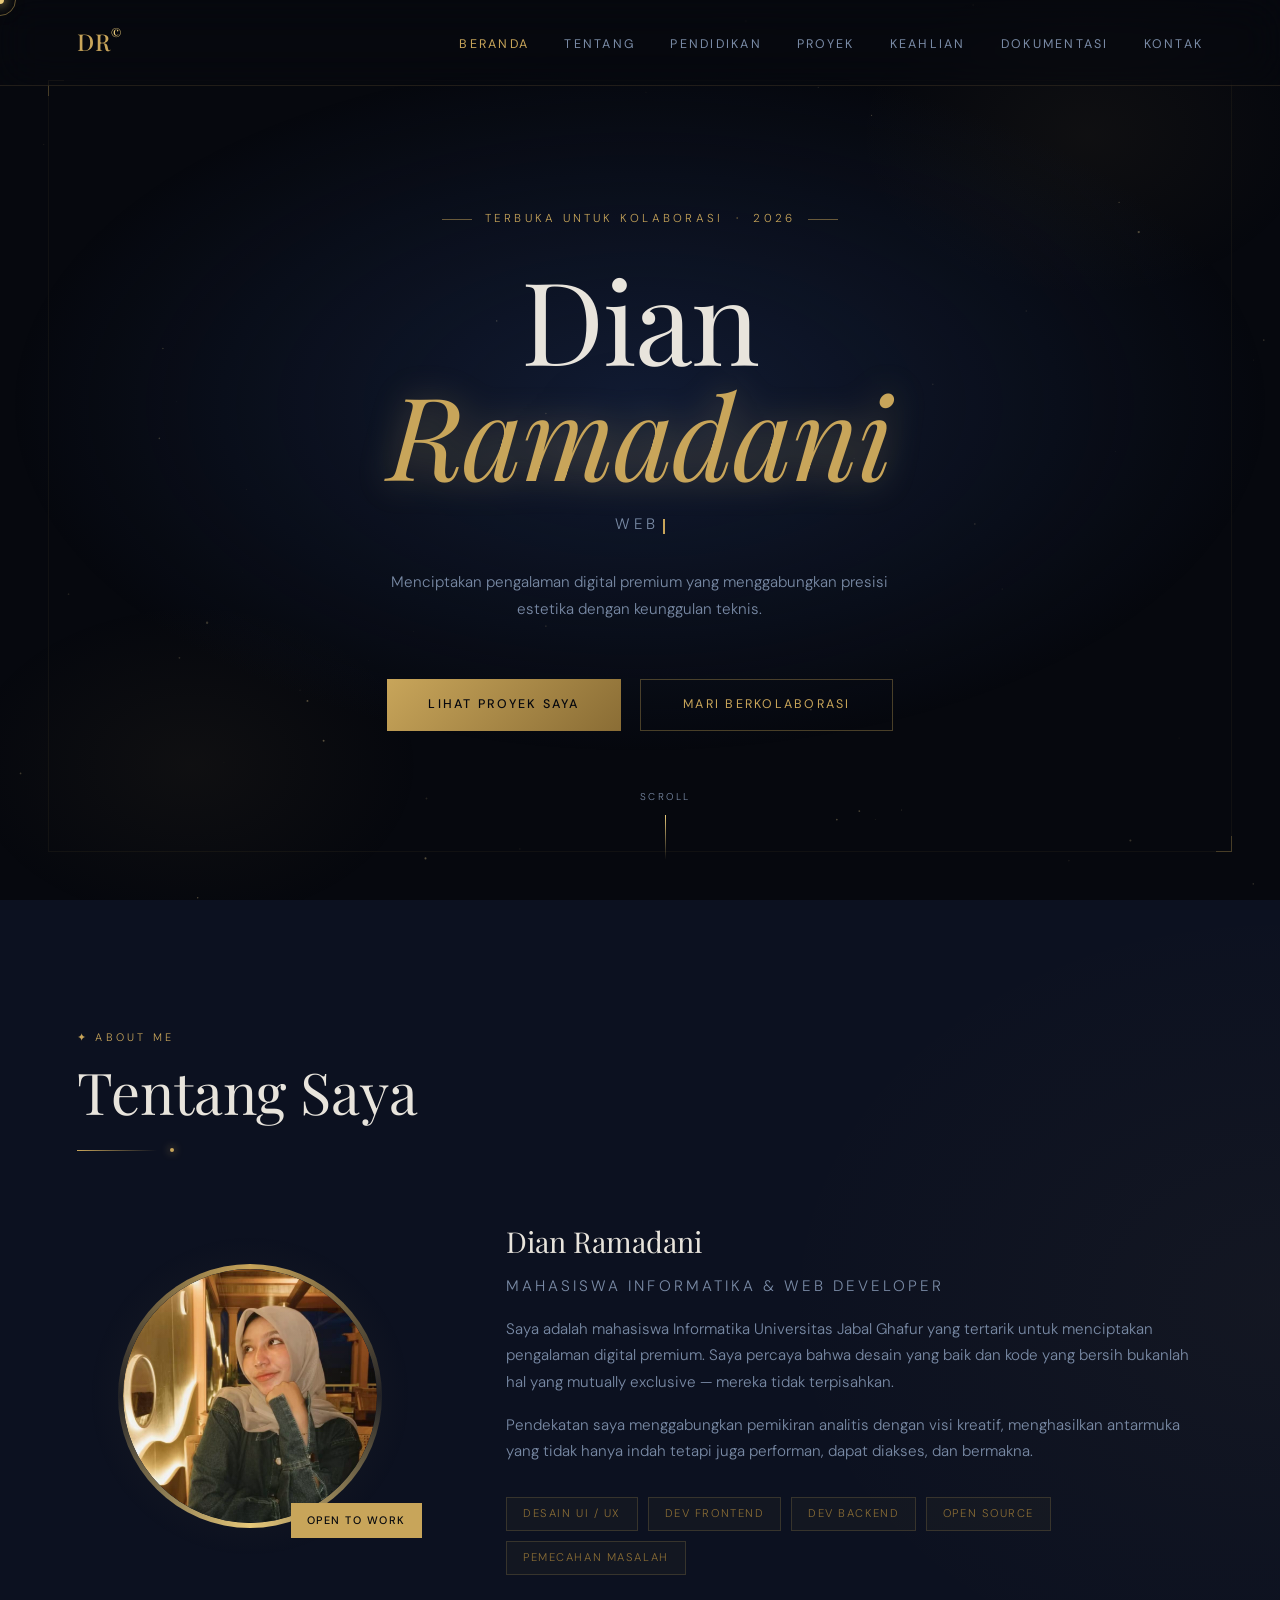
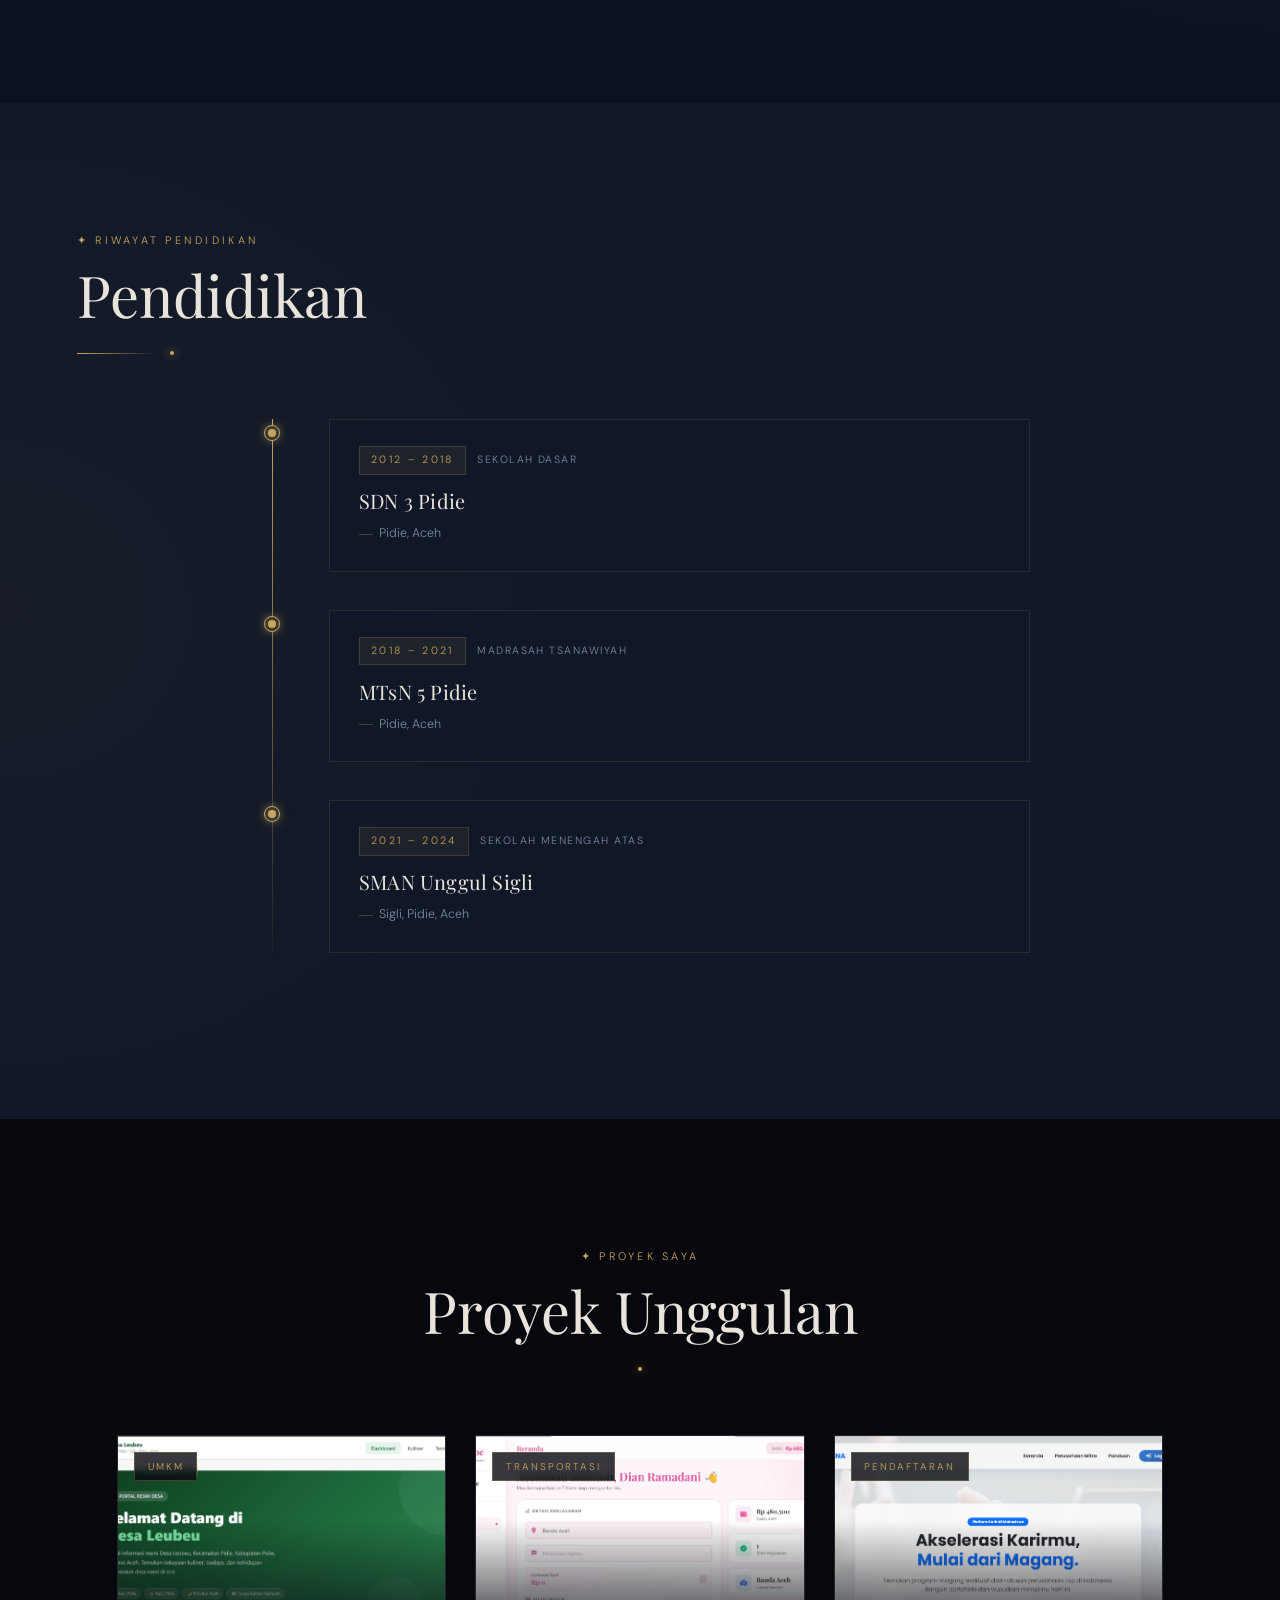
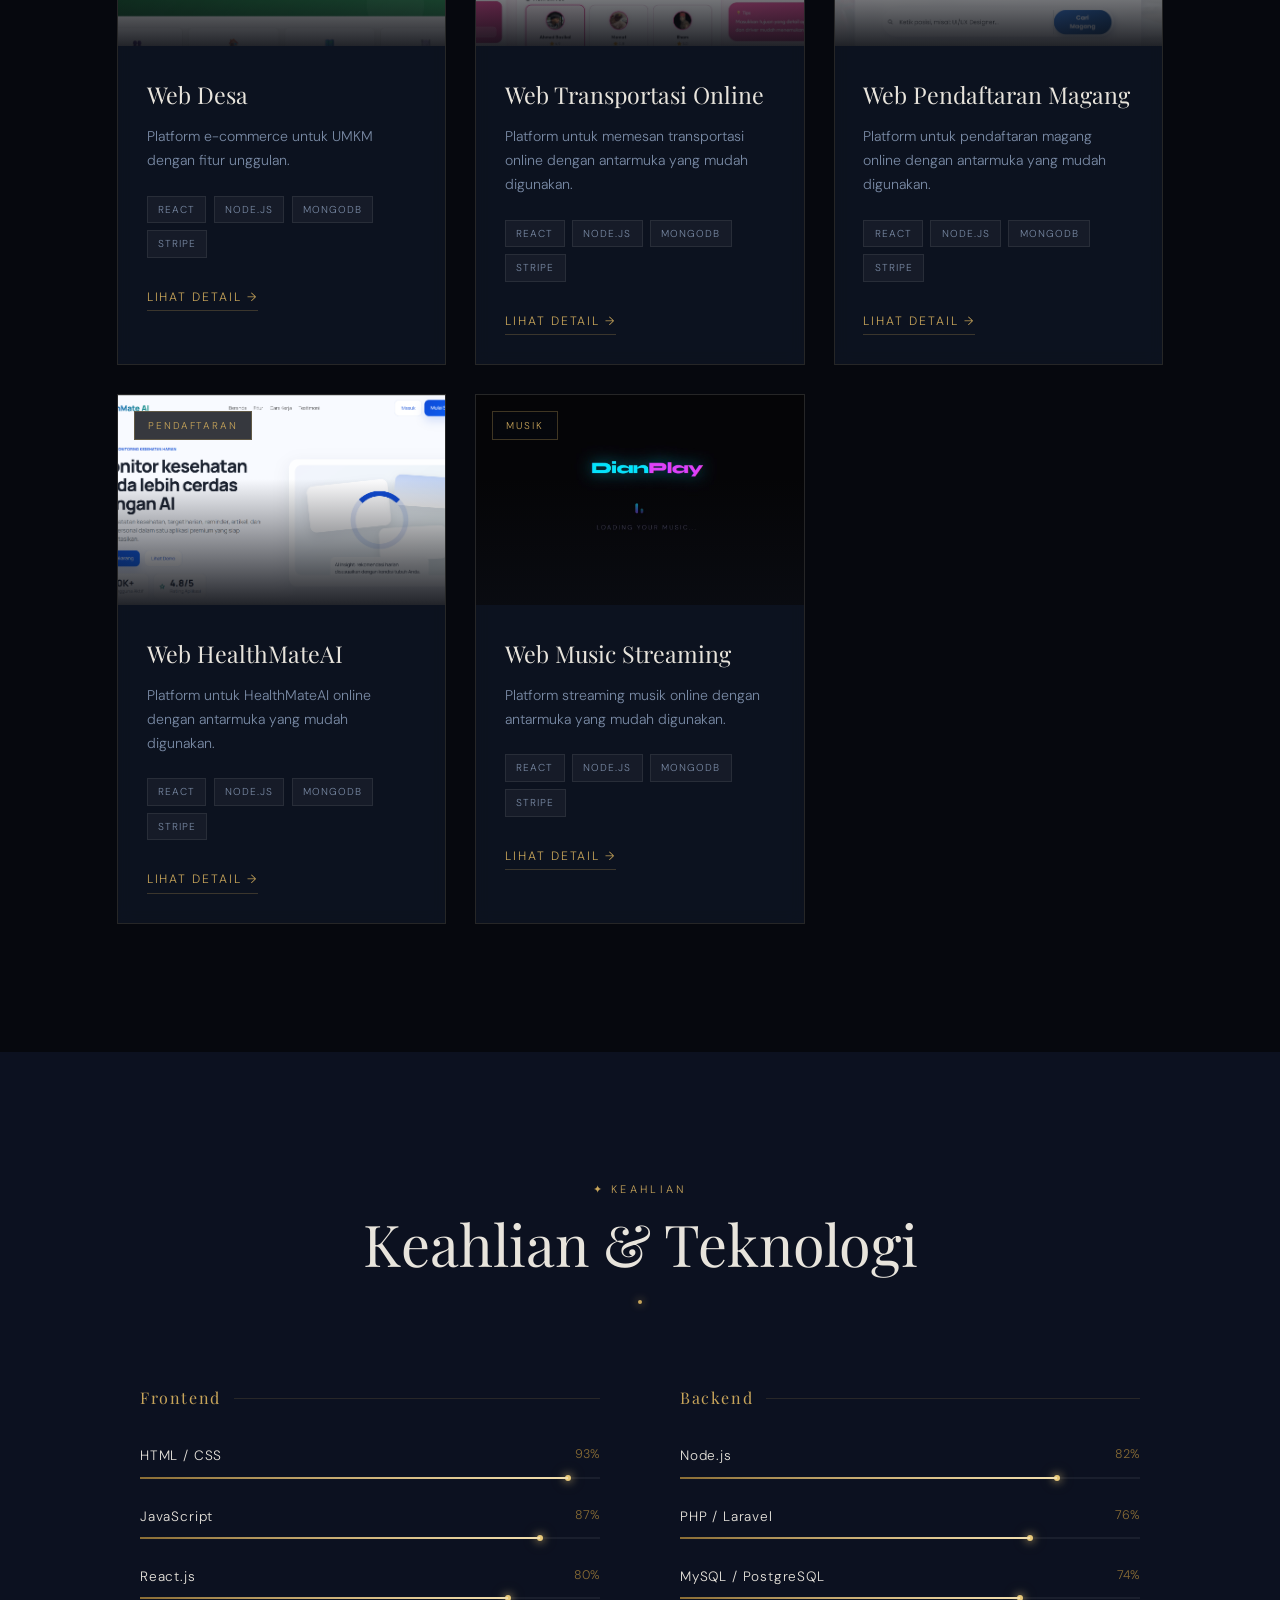
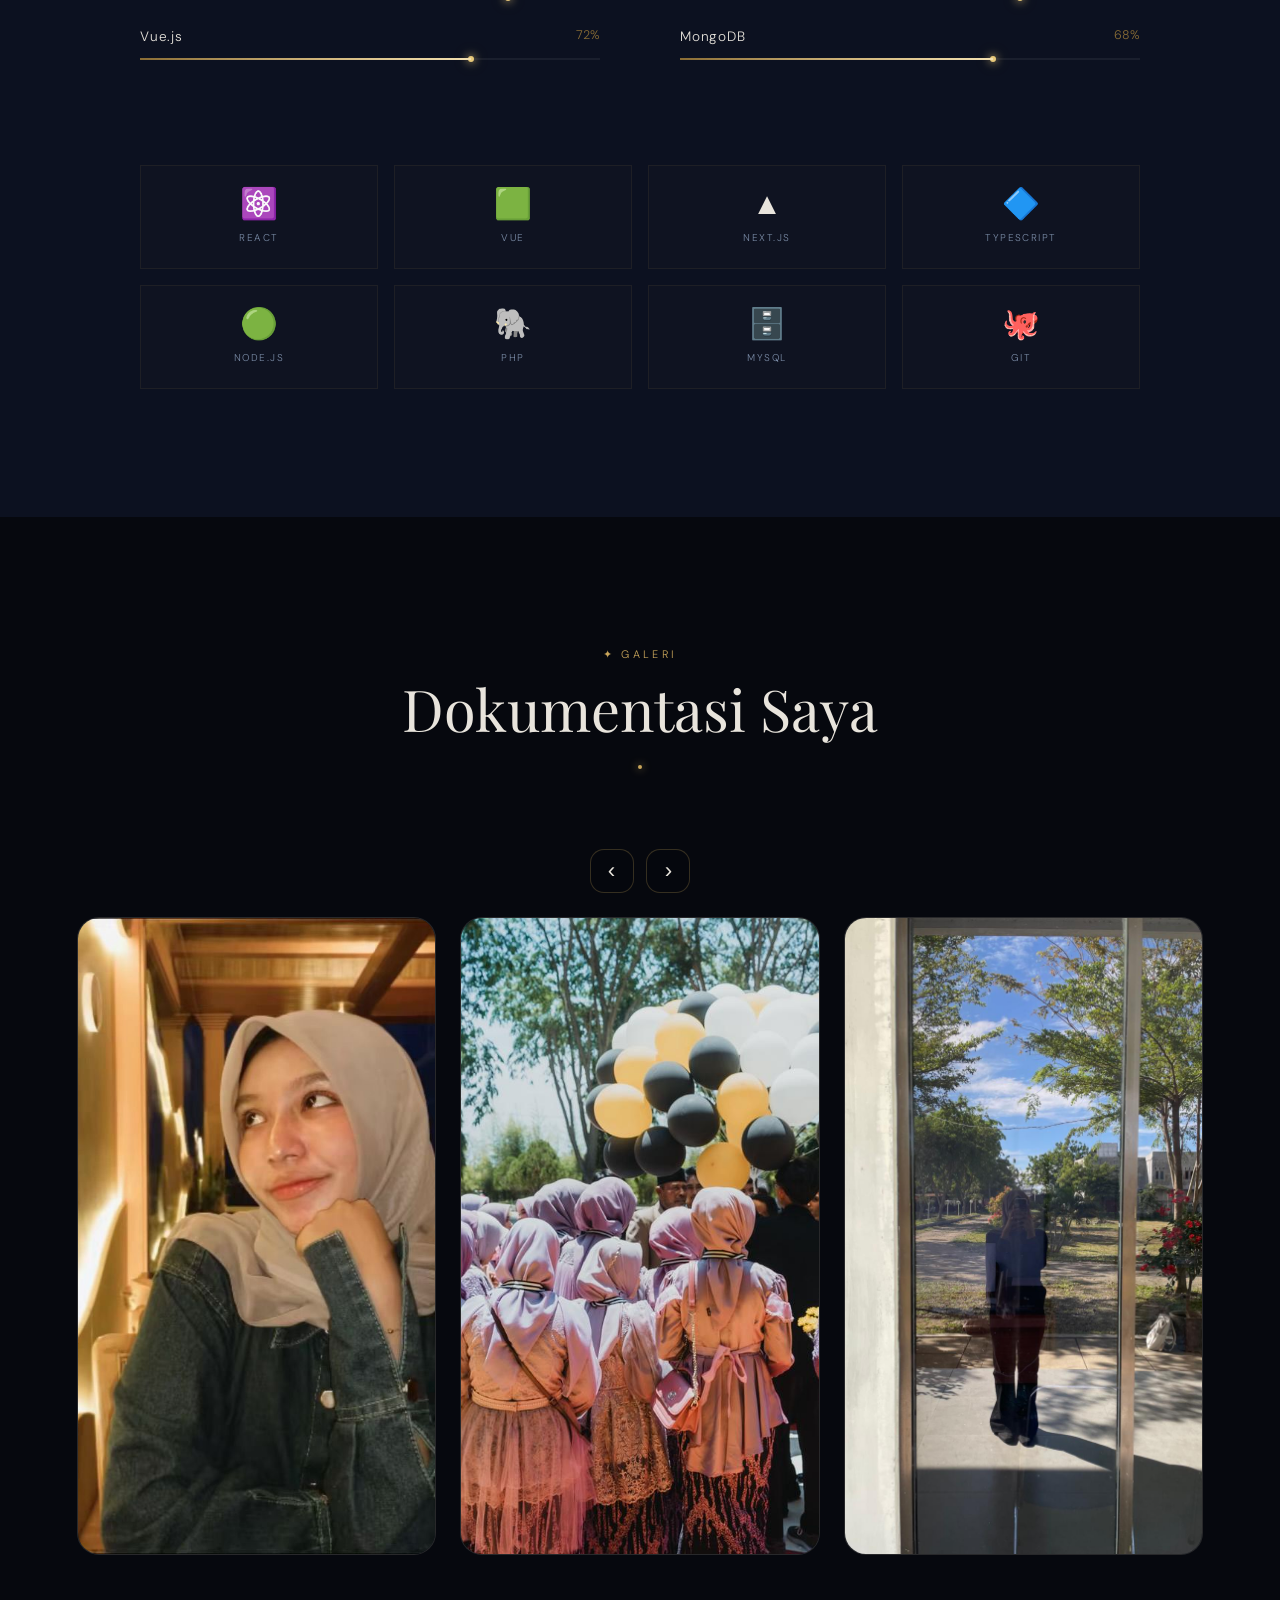
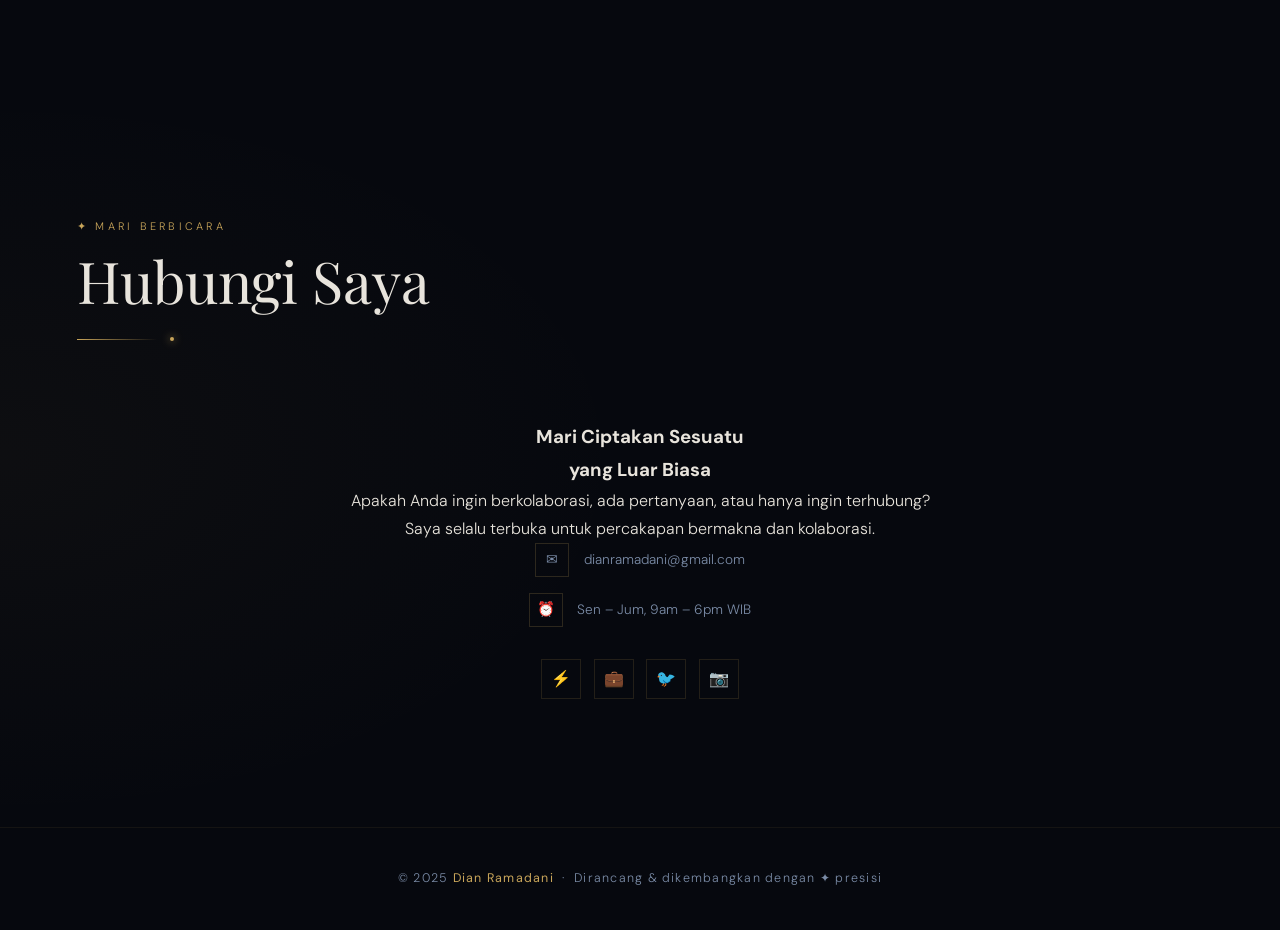
<file: index.html>
<!DOCTYPE html>
<html lang="id">
<head>
<meta charset="UTF-8">
<meta name="viewport" content="width=device-width, initial-scale=1.0">
<title>Portfolio — Dian Ramadani</title>
<link rel="preconnect" href="https://fonts.googleapis.com">
<link href="https://fonts.googleapis.com/css2?family=Playfair+Display:ital,wght@0,400;0,500;0,700;1,400&family=DM+Sans:wght@300;400;500&display=swap" rel="stylesheet">
<style>
/* ═══════════════════════════════════════
   ROOT VARIABLES
═══════════════════════════════════════ */
:root {
  --gold:        #C8A55A;
  --gold-bright: #E8C97A;
  --gold-dim:    #8A6D35;
  --gold-glow:   rgba(200,165,90,0.18);
  --gold-trace:  rgba(200,165,90,0.08);
  --dark:        #06080E;
  --dark-1:      #0C1120;
  --dark-2:      #111827;
  --dark-3:      #1C2539;
  --mid:         #2A3650;
  --text:        #E8E4DC;
  --text-muted:  #7A8BA6;
  --border:      rgba(200,165,90,0.14);
}

/* ═══════════════════════════════════════
   RESET & BASE
═══════════════════════════════════════ */
*, *::before, *::after { margin:0; padding:0; box-sizing:border-box; }
html { scroll-behavior: smooth; font-size: 16px; }
body {
  background: var(--dark);
  color: var(--text);
  font-family: 'DM Sans', sans-serif;
  font-weight: 300;
  line-height: 1.75;
  overflow-x: hidden;
  cursor: none;
}

/* ═══════════════════════════════════════
   CUSTOM CURSOR
═══════════════════════════════════════ */
.cursor-dot {
  position: fixed; top:0; left:0;
  width: 8px; height: 8px;
  background: var(--gold-bright);
  border-radius: 50%;
  pointer-events: none;
  z-index: 9999;
  transition: transform 0.1s ease;
  box-shadow: 0 0 12px var(--gold-bright), 0 0 24px rgba(232,201,122,0.4);
}
.cursor-ring {
  position: fixed; top:0; left:0;
  width: 32px; height: 32px;
  border: 1px solid rgba(200,165,90,0.5);
  border-radius: 50%;
  pointer-events: none;
  z-index: 9998;
  transition: transform 0.18s ease, width 0.3s ease, height 0.3s ease, opacity 0.3s ease;
}
body:has(a:hover) .cursor-ring,
body:has(button:hover) .cursor-ring {
  width: 44px; height: 44px;
  border-color: var(--gold);
}

/* ═══════════════════════════════════════
   LOADING SCREEN
═══════════════════════════════════════ */
#loader {
  position: fixed; inset:0;
  background: var(--dark);
  z-index: 10000;
  display: flex;
  flex-direction: column;
  align-items: center;
  justify-content: center;
  gap: 1.5rem;
  transition: opacity 0.8s ease, visibility 0.8s ease;
}
#loader.hidden { opacity: 0; visibility: hidden; pointer-events: none; }

.loader-logo {
  font-family: 'Playfair Display', serif;
  font-size: 2.4rem;
  font-weight: 400;
  color: var(--gold);
  letter-spacing: 0.12em;
  opacity: 0;
  animation: loaderFade 0.6s 0.3s forwards;
}

.loader-bar-wrap {
  width: 180px; height: 1px;
  background: rgba(200,165,90,0.12);
  overflow: hidden;
  opacity: 0;
  animation: loaderFade 0.6s 0.5s forwards;
}
.loader-bar {
  height: 100%;
  width: 0;
  background: linear-gradient(90deg, var(--gold-dim), var(--gold-bright));
  animation: loaderFill 1.4s 0.6s ease forwards;
}
@keyframes loaderFill { to { width: 100%; } }
@keyframes loaderFade { to { opacity: 1; } }

/* ═══════════════════════════════════════
   STARS CANVAS
═══════════════════════════════════════ */
#stars-canvas {
  position: fixed; inset:0;
  pointer-events: none;
  z-index: 0;
  opacity: 0.6;
}

/* ═══════════════════════════════════════
   NAVBAR
═══════════════════════════════════════ */
nav {
  position: fixed; top:0; left:0; right:0;
  z-index: 900;
  display: flex;
  align-items: center;
  justify-content: space-between;
  padding: 1.4rem 6%;
  background: rgba(6,8,14,0.5);
  backdrop-filter: blur(20px);
  -webkit-backdrop-filter: blur(20px);
  border-bottom: 1px solid var(--border);
  transition: padding 0.4s ease, background 0.4s ease;
}
nav.scrolled {
  padding: 0.9rem 6%;
  background: rgba(6,8,14,0.85);
}

.nav-brand {
  font-family: 'Playfair Display', serif;
  font-size: 1.45rem;
  font-weight: 500;
  color: var(--gold);
  text-decoration: none;
  letter-spacing: 0.05em;
}
.nav-brand sup {
  font-size: 0.5em;
  vertical-align: top;
  margin-top: 0.3em;
  color: var(--gold-bright);
}

.nav-links {
  display: flex; gap: 2.2rem;
  list-style: none;
}
.nav-links a {
  color: var(--text-muted);
  text-decoration: none;
  font-size: 0.78rem;
  letter-spacing: 0.18em;
  text-transform: uppercase;
  font-weight: 400;
  transition: color 0.3s;
  position: relative;
  padding-bottom: 4px;
}
.nav-links a::after {
  content: '';
  position: absolute;
  bottom: 0; left: 50%; right: 50%;
  height: 1px;
  background: var(--gold);
  transition: left 0.35s ease, right 0.35s ease;
}
.nav-links a:hover { color: var(--gold); }
.nav-links a:hover::after { left: 0; right: 0; }

/* Hamburger */
.ham {
  display: none;
  flex-direction: column;
  gap: 5px;
  background: none;
  border: none;
  cursor: none;
  padding: 4px;
}
.ham span {
  display: block;
  width: 22px; height: 1px;
  background: var(--gold);
  transition: all 0.35s ease;
  transform-origin: center;
}
.ham.open span:nth-child(1) { transform: translateY(6px) rotate(45deg); }
.ham.open span:nth-child(2) { opacity: 0; }
.ham.open span:nth-child(3) { transform: translateY(-6px) rotate(-45deg); }

/* Mobile overlay */
.mob-menu {
  position: fixed; inset:0;
  background: rgba(6,8,14,0.97);
  backdrop-filter: blur(24px);
  z-index: 899;
  display: flex;
  flex-direction: column;
  align-items: center;
  justify-content: center;
  gap: 1.2rem;
  padding: 2rem;
  opacity: 0;
  visibility: hidden;
  transition: opacity 0.4s ease, visibility 0.4s ease;
}
.mob-menu.open { opacity: 1; visibility: visible; }
.mob-menu a {
  font-family: 'Playfair Display', serif;
  font-size: 1.4rem;
  font-weight: 400;
  color: var(--text);
  text-decoration: none;
  letter-spacing: 0.06em;
  transition: color 0.3s;
  position: relative;
  padding: 0.6rem 1.2rem;
}
.mob-menu a:hover { color: var(--gold); }

/* ═══════════════════════════════════════
   HERO
═══════════════════════════════════════ */
#home {
  min-height: 100vh;
  display: flex;
  align-items: center;
  justify-content: center;
  text-align: center;
  padding: 7rem 6% 5rem;
  position: relative;
  z-index: 1;
  overflow: hidden;
}

#home::before {
  content: '';
  position: absolute;
  inset: 0;
  background:
    radial-gradient(ellipse 70% 55% at 50% 45%, rgba(25,40,75,0.6) 0%, transparent 70%),
    radial-gradient(ellipse 30% 30% at 15% 85%, rgba(200,165,90,0.05) 0%, transparent 60%),
    radial-gradient(ellipse 30% 30% at 85% 15%, rgba(200,165,90,0.05) 0%, transparent 60%);
  pointer-events: none;
}

.hero-frame {
  position: absolute;
  top: 5rem; left: 3rem; right: 3rem; bottom: 3rem;
  border: 1px solid rgba(200,165,90,0.06);
  pointer-events: none;
}
.hero-frame::before, .hero-frame::after {
  content: '';
  position: absolute;
  width: 16px; height: 16px;
  border-color: rgba(200,165,90,0.3);
  border-style: solid;
}
.hero-frame::before { top: -1px; left: -1px; border-width: 1px 0 0 1px; }
.hero-frame::after  { bottom: -1px; right: -1px; border-width: 0 1px 1px 0; }

.hero-eyebrow {
  display: inline-flex;
  align-items: center;
  gap: 0.8rem;
  font-size: 0.72rem;
  letter-spacing: 0.28em;
  text-transform: uppercase;
  color: var(--gold);
  margin-bottom: 2rem;
  opacity: 0;
  animation: fadeUp 0.8s 1.8s forwards;
}
.hero-eyebrow::before, .hero-eyebrow::after {
  content: '';
  width: 30px; height: 1px;
  background: currentColor;
  opacity: 0.5;
}

.hero-name {
  font-family: 'Playfair Display', serif;
  font-size: clamp(3.2rem, 9vw, 7.5rem);
  font-weight: 400;
  line-height: 1.0;
  color: var(--text);
  letter-spacing: -0.01em;
  opacity: 0;
  animation: fadeUp 0.9s 2s forwards;
}
.hero-name .gold-word {
  color: var(--gold);
  font-style: italic;
  position: relative;
  display: inline-block;
}
.hero-name .gold-word::after {
  content: attr(data-text);
  position: absolute;
  inset: 0;
  color: var(--gold-bright);
  filter: blur(18px);
  opacity: 0.35;
  z-index: -1;
}

.hero-role {
  font-size: clamp(0.8rem, 1.8vw, 0.95rem);
  letter-spacing: 0.22em;
  text-transform: uppercase;
  color: var(--text-muted);
  margin-top: 1.2rem;
  opacity: 0;
  animation: fadeUp 0.9s 2.2s forwards;
}

.type-cursor {
  display: inline-block;
  width: 2px; height: 1em;
  background: var(--gold);
  margin-left: 4px;
  vertical-align: text-bottom;
  animation: blink 0.9s step-end infinite;
}
@keyframes blink { 0%,100%{opacity:1} 50%{opacity:0} }

.hero-desc {
  max-width: 500px;
  margin: 2rem auto 0;
  color: var(--text-muted);
  font-size: 0.95rem;
  opacity: 0;
  animation: fadeUp 0.9s 2.4s forwards;
}

.hero-cta {
  display: flex;
  gap: 1.2rem;
  justify-content: center;
  margin-top: 3.5rem;
  opacity: 0;
  animation: fadeUp 0.9s 2.6s forwards;
}

/* Buttons */
.btn-primary {
  display: inline-flex;
  align-items: center;
  gap: 0.6rem;
  padding: 0.9rem 2.6rem;
  background: linear-gradient(135deg, var(--gold) 0%, var(--gold-dim) 100%);
  color: var(--dark);
  font-family: 'DM Sans', sans-serif;
  font-size: 0.78rem;
  font-weight: 500;
  letter-spacing: 0.18em;
  text-transform: uppercase;
  text-decoration: none;
  border: none;
  cursor: none;
  position: relative;
  overflow: hidden;
  transition: box-shadow 0.3s, transform 0.3s;
}
.btn-primary::before {
  content: '';
  position: absolute;
  top: 0; left: -100%; width: 60%; height: 100%;
  background: linear-gradient(90deg, transparent, rgba(255,255,255,0.22), transparent);
  transform: skewX(-15deg);
  transition: left 0.6s ease;
}
.btn-primary:hover::before { left: 140%; }
.btn-primary:hover {
  box-shadow: 0 0 30px rgba(200,165,90,0.35), 0 8px 24px rgba(0,0,0,0.4);
  transform: translateY(-2px);
}

.btn-ghost {
  display: inline-flex;
  align-items: center;
  gap: 0.6rem;
  padding: 0.9rem 2.6rem;
  background: transparent;
  color: var(--gold);
  font-family: 'DM Sans', sans-serif;
  font-size: 0.78rem;
  font-weight: 400;
  letter-spacing: 0.18em;
  text-transform: uppercase;
  text-decoration: none;
  border: 1px solid rgba(200,165,90,0.35);
  cursor: none;
  transition: all 0.3s ease;
}
.btn-ghost:hover {
  background: rgba(200,165,90,0.07);
  border-color: var(--gold);
  box-shadow: 0 0 20px rgba(200,165,90,0.1);
}

.hero-scroll {
  position: absolute;
  bottom: 2.5rem;
  left: 50%;
  transform: translateX(-50%);
  display: flex;
  flex-direction: column;
  align-items: center;
  gap: 0.6rem;
  opacity: 0;
  animation: fadeUp 1s 3s forwards;
}
.hero-scroll span {
  font-size: 0.62rem;
  letter-spacing: 0.25em;
  text-transform: uppercase;
  color: var(--text-muted);
}
.scroll-track {
  width: 1px; height: 45px;
  background: linear-gradient(to bottom, var(--gold-bright), transparent);
  animation: scrollPulse 2s ease-in-out infinite;
}
@keyframes scrollPulse {
  0%,100% { transform: scaleY(1); opacity:0.5; }
  50% { transform: scaleY(1.2); opacity:1; }
}

/* ═══════════════════════════════════════
   SECTION COMMON
═══════════════════════════════════════ */
section { position: relative; z-index: 1; }
.section-inner { padding: 8rem 6%; }

.sec-label {
  display: block;
  font-size: 0.68rem;
  letter-spacing: 0.3em;
  text-transform: uppercase;
  color: var(--gold);
  margin-bottom: 0.7rem;
}
.sec-title {
  font-family: 'Playfair Display', serif;
  font-size: clamp(2rem, 5vw, 3.6rem);
  font-weight: 400;
  color: var(--text);
  line-height: 1.15;
}
.sec-divider {
  display: flex;
  align-items: center;
  gap: 0.8rem;
  margin: 1.5rem 0 4rem;
}
.sec-divider-line {
  height: 1px;
  background: linear-gradient(90deg, var(--gold), transparent);
  flex: 1;
  max-width: 80px;
}
.sec-divider-dot {
  width: 4px; height: 4px;
  background: var(--gold);
  border-radius: 50%;
  box-shadow: 0 0 8px var(--gold);
}

/* Reveal animation */
.reveal {
  opacity: 0;
  transform: translateY(28px);
  transition: opacity 0.85s ease, transform 0.85s ease;
}
.reveal.in { opacity:1; transform:translateY(0); }
.reveal-delay-1 { transition-delay: 0.1s; }
.reveal-delay-2 { transition-delay: 0.2s; }
.reveal-delay-3 { transition-delay: 0.3s; }
.reveal-delay-4 { transition-delay: 0.4s; }

/* ═══════════════════════════════════════
   ABOUT
═══════════════════════════════════════ */
#about { background: var(--dark-1); }
#about::before {
  content: '';
  position: absolute;
  right: 0; top: 0; bottom: 0;
  width: 40%;
  background: radial-gradient(ellipse at right center, rgba(200,165,90,0.04) 0%, transparent 70%);
  pointer-events: none;
}

.about-grid {
  display: grid;
  grid-template-columns: 320px 1fr;
  gap: 6rem;
  align-items: center;
  max-width: 1100px;
  margin: 0 auto;
}

.about-photo-zone { position: relative; display: flex; justify-content: center; }

.photo-hex {
  width: 260px; height: 260px;
  position: relative;
}
.photo-hex-border {
  position: absolute; inset: -2px;
  border-radius: 50%;
  background: conic-gradient(
    var(--gold) 0deg,
    rgba(200,165,90,0.1) 90deg,
    var(--gold-bright) 180deg,
    rgba(200,165,90,0.1) 270deg,
    var(--gold) 360deg
  );
  animation: spinBorder 10s linear infinite;
}
@keyframes spinBorder { to { transform: rotate(360deg); } }

.photo-hex-inner {
  position: absolute;
  inset: 3px;
  border-radius: 50%;
  background: var(--dark-2);
  display: flex;
  align-items: center;
  justify-content: center;
  overflow: hidden;
  font-family: 'Playfair Display', serif;
  font-size: 4.5rem;
  color: var(--gold);
  font-weight: 400;
}

.photo-glow {
  position: absolute;
  inset: -30px;
  border-radius: 50%;
  background: radial-gradient(circle, rgba(200,165,90,0.1) 0%, transparent 65%);
  pointer-events: none;
  animation: glowPulse 3s ease-in-out infinite;
}
@keyframes glowPulse {
  0%,100% { opacity: 0.6; transform: scale(1); }
  50% { opacity: 1; transform: scale(1.05); }
}

.photo-tag {
  position: absolute;
  bottom: -12px; right: -12px;
  background: var(--gold);
  color: var(--dark);
  font-size: 0.68rem;
  font-weight: 500;
  letter-spacing: 0.14em;
  text-transform: uppercase;
  padding: 0.5rem 1rem;
}

.about-content h3 {
  font-family: 'Playfair Display', serif;
  font-size: 1.8rem;
  font-weight: 400;
  color: var(--text);
  margin-bottom: 0.4rem;
}
.about-role {
  font-size: 0.78rem;
  letter-spacing: 0.2em;
  text-transform: uppercase;
  color: var(--gold);
  margin-bottom: 1.8rem;
}
.about-content p {
  color: var(--text-muted);
  font-size: 0.95rem;
  margin-bottom: 1rem;
}
.about-tags {
  display: flex;
  flex-wrap: wrap;
  gap: 0.6rem;
  margin-top: 2rem;
}
.about-tag {
  font-size: 0.7rem;
  letter-spacing: 0.14em;
  text-transform: uppercase;
  color: var(--gold-dim);
  border: 1px solid rgba(200,165,90,0.2);
  padding: 0.4rem 1rem;
  background: rgba(200,165,90,0.04);
  transition: all 0.3s;
}
.about-tag:hover {
  color: var(--gold);
  border-color: var(--gold);
  background: rgba(200,165,90,0.08);
  box-shadow: 0 0 16px rgba(200,165,90,0.08);
}

/* ═══════════════════════════════════════
   EDUCATION
═══════════════════════════════════════ */
#education { background: var(--dark-2); }
#education::before {
  content: '';
  position: absolute;
  left: 0; top: 0; bottom: 0; width: 45%;
  background: radial-gradient(ellipse at left center, rgba(200,165,90,0.04) 0%, transparent 70%);
  pointer-events: none;
}

.edu-timeline {
  position: relative;
  max-width: 780px;
  margin: 0 auto;
}
.edu-timeline::before {
  content: '';
  position: absolute;
  left: 22px;
  top: 0; bottom: 0;
  width: 1px;
  background: linear-gradient(to bottom, var(--gold), rgba(200,165,90,0.06));
}

.edu-item {
  display: flex;
  gap: 2.2rem;
  margin-bottom: 2.4rem;
  position: relative;
}

.edu-dot-wrap {
  flex-shrink: 0;
  width: 44px;
  display: flex;
  flex-direction: column;
  align-items: center;
}

.edu-dot {
  width: 16px; height: 16px;
  border-radius: 50%;
  background: var(--dark-2);
  border: 1.5px solid var(--gold);
  box-shadow: 0 0 12px rgba(200,165,90,0.3), 0 0 24px rgba(200,165,90,0.1);
  position: relative;
  z-index: 1;
  margin-top: 6px;
  flex-shrink: 0;
}
.edu-dot::before {
  content: '';
  position: absolute;
  inset: 3px;
  border-radius: 50%;
  background: var(--gold);
  box-shadow: 0 0 8px var(--gold-bright);
}

.edu-card {
  flex: 1;
  background: rgba(17,24,39,0.7);
  border: 1px solid var(--border);
  padding: 1.6rem 1.8rem;
  backdrop-filter: blur(8px);
  transition: border-color 0.4s, box-shadow 0.4s, transform 0.4s;
  position: relative;
  overflow: hidden;
}
.edu-card::before {
  content: '';
  position: absolute; inset: 0;
  background: linear-gradient(135deg, rgba(200,165,90,0.04) 0%, transparent 55%);
  opacity: 0;
  transition: opacity 0.4s;
  pointer-events: none;
}
.edu-card:hover {
  border-color: rgba(200,165,90,0.38);
  box-shadow: 0 16px 48px rgba(0,0,0,0.5), 0 0 32px rgba(200,165,90,0.07);
  transform: translateX(6px);
}
.edu-card:hover::before { opacity: 1; }

.edu-meta {
  display: flex;
  align-items: center;
  gap: 0.7rem;
  margin-bottom: 0.55rem;
  flex-wrap: wrap;
}
.edu-year {
  font-size: 0.66rem;
  letter-spacing: 0.22em;
  text-transform: uppercase;
  color: var(--gold);
  background: rgba(200,165,90,0.08);
  border: 1px solid rgba(200,165,90,0.2);
  padding: 0.25rem 0.7rem;
}
.edu-level {
  font-size: 0.66rem;
  letter-spacing: 0.14em;
  text-transform: uppercase;
  color: var(--text-muted);
}
.edu-school {
  font-family: 'Playfair Display', serif;
  font-size: 1.25rem;
  font-weight: 400;
  color: var(--text);
  margin-bottom: 0.3rem;
  letter-spacing: 0.01em;
}
.edu-loc {
  font-size: 0.78rem;
  color: var(--text-muted);
  display: flex;
  align-items: center;
  gap: 0.4rem;
}
.edu-loc::before {
  content: '';
  display: inline-block;
  width: 14px; height: 1px;
  background: rgba(200,165,90,0.3);
}

/* ═══════════════════════════════════════
   PROJECTS
═══════════════════════════════════════ */
#projects { background: var(--dark); }
#projects .section-inner { max-width: 1200px; margin: 0 auto; }

.proj-grid {
  display: grid;
  grid-template-columns: repeat(auto-fit, minmax(320px, 1fr));
  gap: 1.8rem;
}

.proj-card {
  background: rgba(17,24,39,0.7);
  border: 1px solid var(--border);
  overflow: hidden;
  transition: transform 0.45s ease, box-shadow 0.45s ease, border-color 0.45s ease;
  backdrop-filter: blur(8px);
  position: relative;
}
.proj-card::before {
  content: '';
  position: absolute; inset: 0;
  background: linear-gradient(135deg, rgba(200,165,90,0.05) 0%, transparent 50%);
  opacity: 0;
  transition: opacity 0.4s;
  pointer-events: none;
}
.proj-card:hover {
  transform: translateY(-8px);
  border-color: rgba(200,165,90,0.4);
  box-shadow: 0 24px 60px rgba(0,0,0,0.5), 0 0 40px rgba(200,165,90,0.08);
}
.proj-card:hover::before { opacity: 1; }

.proj-thumb {
  height: 210px;
  display: flex;
  align-items: center;
  justify-content: center;
  font-size: 3.8rem;
  position: relative;
  overflow: hidden;
}
.proj-thumb-1 { background: linear-gradient(135deg, #070B14 0%, #0F1E3A 100%); }
.proj-thumb-2 { background: linear-gradient(135deg, #0A0F07 0%, #162B10 100%); }

.proj-image {
  position: absolute;
  width: 100%;
  height: 100%;
  object-fit: cover;
  z-index: 1;
}
.proj-thumb-icon { position: relative; z-index: 3; }
.proj-thumb::after {
  content: '';
  position: absolute;
  bottom: 0; left: 0; right: 0; height: 60%;
  background: linear-gradient(to bottom, transparent, rgba(10,12,18,0.9));
  z-index: 2;
}

.proj-chip {
  position: absolute;
  top: 1rem; left: 1rem;
  font-size: 0.62rem;
  letter-spacing: 0.2em;
  text-transform: uppercase;
  color: var(--gold);
  background: rgba(6,8,14,0.8);
  border: 1px solid rgba(200,165,90,0.3);
  padding: 0.3rem 0.8rem;
  z-index: 3;
  backdrop-filter: blur(4px);
}

.proj-body { padding: 1.8rem; }
.proj-title {
  font-family: 'Playfair Display', serif;
  font-size: 1.45rem;
  font-weight: 400;
  color: var(--text);
  margin-bottom: 0.6rem;
}
.proj-desc {
  font-size: 0.88rem;
  color: var(--text-muted);
  line-height: 1.7;
  margin-bottom: 1.4rem;
}
.proj-stack {
  display: flex; flex-wrap: wrap; gap: 0.45rem;
  margin-bottom: 1.5rem;
}
.stack-tag {
  font-size: 0.63rem;
  letter-spacing: 0.1em;
  text-transform: uppercase;
  color: var(--text-muted);
  background: rgba(255,255,255,0.04);
  border: 1px solid rgba(255,255,255,0.08);
  padding: 0.25rem 0.65rem;
}
.proj-link {
  display: inline-flex;
  align-items: center;
  gap: 0.4rem;
  font-size: 0.76rem;
  letter-spacing: 0.16em;
  text-transform: uppercase;
  color: var(--gold);
  text-decoration: none;
  border-bottom: 1px solid rgba(200,165,90,0.25);
  padding-bottom: 2px;
  transition: border-color 0.3s, gap 0.3s;
}
.proj-link:hover { border-color: var(--gold); gap: 0.7rem; }

/* ═══════════════════════════════════════
   SKILLS
═══════════════════════════════════════ */
#skills { background: var(--dark-1); }

.skills-wrap {
  display: grid;
  grid-template-columns: 1fr 1fr;
  gap: 5rem;
  max-width: 1000px;
  margin: 0 auto;
}

.skill-group-title {
  font-family: 'Playfair Display', serif;
  font-size: 1rem;
  font-weight: 400;
  color: var(--gold);
  letter-spacing: 0.1em;
  margin-bottom: 2rem;
  display: flex;
  align-items: center;
  gap: 0.8rem;
}
.skill-group-title::after {
  content: '';
  flex: 1;
  height: 1px;
  background: rgba(200,165,90,0.15);
}

.skill-item { margin-bottom: 1.6rem; }
.skill-header {
  display: flex;
  justify-content: space-between;
  margin-bottom: 0.55rem;
}
.skill-name-txt {
  font-size: 0.85rem;
  letter-spacing: 0.06em;
  color: var(--text);
}
.skill-pct {
  font-size: 0.78rem;
  color: var(--gold-dim);
  font-variant-numeric: tabular-nums;
}

.skill-track {
  height: 2px;
  background: rgba(255,255,255,0.06);
  position: relative;
  overflow: visible;
}
.skill-fill {
  height: 100%;
  width: 0;
  background: linear-gradient(90deg, var(--gold-dim) 0%, var(--gold) 60%, var(--gold-bright) 100%);
  position: relative;
  transition: width 1.6s cubic-bezier(0.16,1,0.3,1);
}
.skill-fill::after {
  content: '';
  position: absolute;
  top: 0; left: 0; right: 0; bottom: 0;
  background: linear-gradient(90deg, transparent 0%, rgba(255,255,255,0.4) 50%, transparent 100%);
  background-size: 200% 100%;
  animation: shimmerBar 2.5s 2s ease-in-out infinite;
}
@keyframes shimmerBar {
  0% { background-position: -200% 0; }
  100% { background-position: 200% 0; }
}

.skill-fill-dot {
  position: absolute;
  right: -3px; top: 50%;
  transform: translateY(-50%);
  width: 6px; height: 6px;
  border-radius: 50%;
  background: var(--gold-bright);
  box-shadow: 0 0 8px var(--gold-bright), 0 0 16px rgba(232,201,122,0.4);
}

.tech-grid {
  display: grid;
  grid-template-columns: repeat(4, 1fr);
  gap: 1rem;
  margin-top: 5rem;
  max-width: 1000px;
  margin-left: auto;
  margin-right: auto;
}
.tech-card {
  display: flex;
  flex-direction: column;
  align-items: center;
  gap: 0.6rem;
  padding: 1.4rem 0.8rem;
  border: 1px solid rgba(200,165,90,0.08);
  background: rgba(200,165,90,0.02);
  transition: all 0.35s ease;
  cursor: default;
}
.tech-card:hover {
  border-color: rgba(200,165,90,0.35);
  background: rgba(200,165,90,0.06);
  transform: translateY(-4px);
  box-shadow: 0 12px 32px rgba(0,0,0,0.4), 0 0 20px rgba(200,165,90,0.06);
}
.tech-icon { font-size: 1.9rem; line-height: 1; }
.tech-label {
  font-size: 0.62rem;
  letter-spacing: 0.15em;
  text-transform: uppercase;
  color: var(--text-muted);
}

/* ═══════════════════════════════════════
   DOKUMENTASI
═══════════════════════════════════════ */
#dokumentasi { background: var(--dark); }

.doc-grid {
  display: grid;
  grid-template-columns: repeat(auto-fit, minmax(280px, 1fr));
  gap: 2rem;
  max-width: 1200px;
  margin: 0 auto;
}

.doc-card {
  background: rgba(17,24,39,0.7);
  border: 1px solid var(--border);
  padding: 2rem;
  border-radius: 12px;
  text-align: center;
  transition: all 0.45s ease;
  backdrop-filter: blur(8px);
  position: relative;
  overflow: hidden;
}
.doc-card::before {
  content: '';
  position: absolute; inset: 0;
  background: linear-gradient(135deg, rgba(200,165,90,0.05) 0%, transparent 50%);
  opacity: 0;
  transition: opacity 0.4s;
  pointer-events: none;
}
.doc-card:hover {
  transform: translateY(-8px);
  border-color: rgba(200,165,90,0.4);
  box-shadow: 0 24px 60px rgba(0,0,0,0.5), 0 0 40px rgba(200,165,90,0.08);
}
.doc-card:hover::before { opacity: 1; }

.doc-image {
  font-size: 3rem;
  margin-bottom: 1rem;
  display: inline-block;
  width: 100%;
  height: 200px;
  border-radius: 8px;
  object-fit: cover;
  transition: transform 0.3s ease;
}
.doc-card:hover .doc-image { transform: scale(1.05); }

.doc-title {
  font-family: 'Playfair Display', serif;
  font-size: 1.3rem;
  font-weight: 400;
  color: var(--text);
  margin-bottom: 0.8rem;
}
.doc-desc {
  font-size: 0.9rem;
  color: var(--text-muted);
  line-height: 1.7;
  margin-bottom: 1.5rem;
}
.doc-link {
  display: inline-flex;
  align-items: center;
  gap: 0.4rem;
  font-size: 0.76rem;
  letter-spacing: 0.16em;
  text-transform: uppercase;
  color: var(--gold);
  text-decoration: none;
  border-bottom: 1px solid rgba(200,165,90,0.25);
  padding-bottom: 2px;
  transition: border-color 0.3s, gap 0.3s;
}
.doc-link:hover { border-color: var(--gold); gap: 0.7rem; }

.gallery-wrap {
  position: relative;
  max-width: 1200px;
  margin: 0 auto;
}
.gallery-actions {
  display: flex;
  justify-content: center;
  gap: 0.8rem;
  margin-bottom: 1.5rem;
}
.gallery-btn {
  width: 44px;
  height: 44px;
  border: 1px solid rgba(200,165,90,0.25);
  background: rgba(6,8,14,0.8);
  color: var(--text);
  font-size: 1.4rem;
  display: inline-flex;
  align-items: center;
  justify-content: center;
  border-radius: 14px;
  cursor: none;
  transition: all 0.3s ease;
}
.gallery-btn:hover {
  border-color: var(--gold);
  color: var(--gold);
}
.gallery-slider {
  display: grid;
  grid-auto-flow: column;
  grid-auto-columns: minmax(280px, 360px);
  gap: 1.5rem;
  overflow-x: auto;
  scroll-snap-type: x mandatory;
  padding-bottom: 0.4rem;
  -webkit-overflow-scrolling: touch;
  scrollbar-width: none;
  -ms-overflow-style: none;
  cursor: grab;
  touch-action: pan-x;
}
.gallery-slider.dragging { cursor: grabbing; }
.gallery-slider::-webkit-scrollbar { display: none; }
.gallery-item {
  scroll-snap-align: start;
  background: rgba(17,24,39,0.8);
  border: 1px solid var(--border);
  border-radius: 22px;
  overflow: hidden;
  min-height: 420px;
  transition: transform 0.35s ease;
}
.gallery-item:hover { transform: translateY(-6px); }
.gallery-item img {
  width: 100%;
  height: 100%;
  object-fit: cover;
  display: block;
}

/* ═══════════════════════════════════════
   CONTACT
═══════════════════════════════════════ */
#contact { background: var(--dark); }
#contact::before {
  content: '';
  position: absolute;
  left: 0; top: 0; bottom: 0; width: 50%;
  background: radial-gradient(ellipse at left center, rgba(200,165,90,0.04) 0%, transparent 70%);
  pointer-events: none;
}

.contact-layout {
  display: grid;
  grid-template-columns: 1fr;
  gap: 6rem;
  max-width: 600px;
  margin: 0 auto;
  align-items: center;
  text-align: center;
}

.contact-info h3 {
  font-family: 'Playfair Display', serif;
  font-size: 1.5rem;
  font-weight: 400;
  color: var(--text);
  margin-bottom: 0.8rem;
}
.contact-info p {
  font-size: 0.9rem;
  color: var(--text-muted);
  line-height: 1.8;
  margin-bottom: 2.5rem;
}

.contact-detail {
  display: flex;
  align-items: center;
  gap: 0.9rem;
  margin-bottom: 1rem;
  font-size: 0.85rem;
  color: var(--text-muted);
  justify-content: center;
}
.contact-detail-icon {
  width: 34px; height: 34px;
  border: 1px solid rgba(200,165,90,0.2);
  display: flex; align-items: center; justify-content: center;
  font-size: 0.9rem;
  flex-shrink: 0;
}

.socials {
  display: flex; gap: 0.8rem;
  margin-top: 2rem;
  justify-content: center;
}
.social-btn {
  display: flex; align-items: center; justify-content: center;
  width: 40px; height: 40px;
  border: 1px solid rgba(200,165,90,0.15);
  color: var(--text-muted);
  text-decoration: none;
  font-size: 1rem;
  transition: all 0.3s ease;
}
.social-btn:hover {
  border-color: var(--gold);
  color: var(--gold);
  box-shadow: 0 0 20px rgba(200,165,90,0.15);
  transform: translateY(-2px);
}

/* ═══════════════════════════════════════
   FOOTER
═══════════════════════════════════════ */
footer {
  text-align: center;
  padding: 2.5rem 6%;
  border-top: 1px solid rgba(200,165,90,0.08);
  color: var(--text-muted);
  font-size: 0.78rem;
  letter-spacing: 0.1em;
  position: relative;
  z-index: 1;
}
footer strong { color: var(--gold); font-weight: 400; }

/* ═══════════════════════════════════════
   ANIMATIONS
═══════════════════════════════════════ */
@keyframes fadeUp {
  from { opacity:0; transform:translateY(22px); }
  to   { opacity:1; transform:translateY(0); }
}
@keyframes fadeInScale {
  from { opacity:0; transform:scale(0.95) translateY(20px); }
  to   { opacity:1; transform:scale(1) translateY(0); }
}
@keyframes slideInLeft {
  from { opacity:0; transform:translateX(-60px); }
  to   { opacity:1; transform:translateX(0); }
}
@keyframes slideInRight {
  from { opacity:0; transform:translateX(60px); }
  to   { opacity:1; transform:translateX(0); }
}
@keyframes slideInUp {
  from { opacity:0; transform:translateY(60px); }
  to   { opacity:1; transform:translateY(0); }
}
@keyframes slideInDown {
  from { opacity:0; transform:translateY(-60px); }
  to   { opacity:1; transform:translateY(0); }
}

/* Elemen dengan animasi entrance */
.anim-entry {
  opacity: 0;
  animation: slideInUp 1s cubic-bezier(0.34, 1.56, 0.64, 1) forwards;
}
.anim-entry.delay-1 { animation-delay: 0.1s; }
.anim-entry.delay-2 { animation-delay: 0.2s; }
.anim-entry.delay-3 { animation-delay: 0.3s; }
.anim-entry.delay-4 { animation-delay: 0.4s; }
.anim-entry.delay-5 { animation-delay: 0.5s; }

.anim-entry.from-left { animation-name: slideInLeft; }
.anim-entry.from-right { animation-name: slideInRight; }
.anim-entry.from-down { animation-name: slideInDown; }

section { 
  opacity: 0;
  animation: fadeInScale 1s cubic-bezier(0.34, 1.56, 0.64, 1) forwards;
}
section.visible { opacity: 1; }
.section-inner { position: relative; z-index: 1; }

/* ═══════════════════════════════════════
   RESPONSIVE
═══════════════════════════════════════ */
@media (max-width: 900px) {
  .about-grid { grid-template-columns: 1fr; gap: 3.5rem; text-align: center; }
  .about-photo-zone { justify-content: center; }
  .about-tags { justify-content: center; }
  .skills-wrap { grid-template-columns: 1fr; gap: 3rem; }
  .contact-layout { grid-template-columns: 1fr; gap: 3.5rem; }
  .tech-grid { grid-template-columns: repeat(4, 1fr); }
}

@media (max-width: 768px) {
  .nav-links { display: none; }
  .ham { display: flex; }
  .hero-cta { flex-direction: column; align-items: center; }
  .tech-grid { grid-template-columns: repeat(4, 1fr); }
  .section-inner { padding: 5rem 5%; }
  body { cursor: auto; }
  .cursor-dot, .cursor-ring { display: none; }
  .edu-timeline::before { left: 20px; }
}

@media (max-width: 480px) {
  .tech-grid { grid-template-columns: repeat(3, 1fr); }
  .proj-grid { grid-template-columns: 1fr; }
  .edu-item { gap: 1.4rem; }
}
</style>
</head>
<body>

<!-- Cursor -->
<div class="cursor-dot" id="cursorDot"></div>
<div class="cursor-ring" id="cursorRing"></div>

<!-- Stars canvas -->
<canvas id="stars-canvas"></canvas>

<!-- ══ LOADING ══ -->
<div id="loader">
  <div class="loader-logo">★</div>
  <div class="loader-bar-wrap"><div class="loader-bar"></div></div>
</div>

<!-- ══ NAVBAR ══ -->
<nav id="navbar">
  <a href="#home" class="nav-brand">DR<sup>©</sup></a>
  <ul class="nav-links">
    <li><a href="#home">Beranda</a></li>
    <li><a href="#about">Tentang</a></li>
    <li><a href="#education">Pendidikan</a></li>
    <li><a href="#projects">Proyek</a></li>
    <li><a href="#skills">Keahlian</a></li>
    <li><a href="#dokumentasi">Dokumentasi</a></li>
    <li><a href="#contact">Kontak</a></li>
  </ul>
  <button class="ham" id="ham" aria-label="Menu">
    <span></span><span></span><span></span>
  </button>
</nav>

<!-- Mobile Menu -->
<div class="mob-menu" id="mobMenu">
  <a href="#home" onclick="closeMenu()">Beranda</a>
  <a href="#about" onclick="closeMenu()">Tentang</a>
  <a href="#education" onclick="closeMenu()">Pendidikan</a>
  <a href="#projects" onclick="closeMenu()">Proyek</a>
  <a href="#skills" onclick="closeMenu()">Keahlian</a>
  <a href="#dokumentasi" onclick="closeMenu()">Dokumentasi</a>
  <a href="#contact" onclick="closeMenu()">Kontak</a>
</div>

<!-- ══ HERO ══ -->
<section id="home">
  <div class="hero-frame"></div>
  <div style="position:relative;z-index:2;">
    <div class="hero-eyebrow">Terbuka Untuk Kolaborasi &nbsp;·&nbsp; 2026</div>
    <h1 class="hero-name">
      Dian<br>
      <span class="gold-word" data-text="Ramadani">Ramadani</span>
    </h1>
    <p class="hero-role">
      <span id="typed-text"></span><span class="type-cursor"></span>
    </p>
    <p class="hero-desc">Menciptakan pengalaman digital premium yang menggabungkan presisi estetika dengan keunggulan teknis.</p>
    <div class="hero-cta">
      <a href="#projects" class="btn-primary">Lihat Proyek Saya</a>
      <a href="#contact" class="btn-ghost">Mari Berkolaborasi</a>
    </div>
  </div>
  <div class="hero-scroll">
    <span>Scroll</span>
    <div class="scroll-track"></div>
  </div>
</section>

<!-- ══ ABOUT ══ -->
<section id="about">
  <div class="section-inner">
    <div class="reveal">
      <span class="sec-label">✦ About Me</span>
      <h2 class="sec-title">Tentang Saya</h2>
      <div class="sec-divider">
        <div class="sec-divider-line"></div>
        <div class="sec-divider-dot"></div>
      </div>
    </div>
    <div class="about-grid">
      <div class="about-photo-zone reveal">
        <div class="photo-hex">
          <div class="photo-hex-border"></div>
          <div class="photo-hex-inner" id="profilePhotoContainer" style="cursor: pointer;">
            <img src="images/foto2.jpg" id="profilePhoto" style="width:100%;height:100%;object-fit:cover;border-radius:50%;" />
            <span id="profilePlaceholder" style="display:none;">DR</span>
          </div>
          <input type="file" id="photoInput" accept="image/*" style="display:none;" />
        </div>
        <div class="photo-glow"></div>
        <div class="photo-tag">Open to Work</div>
      </div>
      <div class="about-content">
        <div class="reveal">
          <h3>Dian Ramadani</h3>
          <p class="about-role">Mahasiswa Informatika &amp; Web Developer</p>
          <p>Saya adalah mahasiswa Informatika Universitas Jabal Ghafur yang tertarik untuk menciptakan pengalaman digital premium. Saya percaya bahwa desain yang baik dan kode yang bersih bukanlah hal yang mutually exclusive — mereka tidak terpisahkan.</p>
          <p>Pendekatan saya menggabungkan pemikiran analitis dengan visi kreatif, menghasilkan antarmuka yang tidak hanya indah tetapi juga performan, dapat diakses, dan bermakna.</p>
          <div class="about-tags">
            <span class="about-tag">Desain UI / UX</span>
            <span class="about-tag">Dev Frontend</span>
            <span class="about-tag">Dev Backend</span>
            <span class="about-tag">Open Source</span>
            <span class="about-tag">Pemecahan Masalah</span>
          </div>
        </div>
      </div>
    </div>
  </div>
</section>

<!-- ══ EDUCATION ══ -->
<section id="education">
  <div class="section-inner">
    <div class="reveal">
      <span class="sec-label">✦ Riwayat Pendidikan</span>
      <h2 class="sec-title">Pendidikan</h2>
      <div class="sec-divider">
        <div class="sec-divider-line"></div>
        <div class="sec-divider-dot"></div>
      </div>
    </div>
    <div class="edu-timeline">

      <div class="edu-item reveal">
        <div class="edu-dot-wrap"><div class="edu-dot"></div></div>
        <div class="edu-card">
          <div class="edu-meta">
            <span class="edu-year">2012 – 2018</span>
            <span class="edu-level">Sekolah Dasar</span>
          </div>
          <div class="edu-school">SDN 3 Pidie</div>
          <div class="edu-loc">Pidie, Aceh</div>
        </div>
      </div>

      <div class="edu-item reveal reveal-delay-1">
        <div class="edu-dot-wrap"><div class="edu-dot"></div></div>
        <div class="edu-card">
          <div class="edu-meta">
            <span class="edu-year">2018 – 2021</span>
            <span class="edu-level">Madrasah Tsanawiyah</span>
          </div>
          <div class="edu-school">MTsN 5 Pidie</div>
          <div class="edu-loc">Pidie, Aceh</div>
        </div>
      </div>

      <div class="edu-item reveal reveal-delay-2">
        <div class="edu-dot-wrap"><div class="edu-dot"></div></div>
        <div class="edu-card">
          <div class="edu-meta">
            <span class="edu-year">2021 – 2024</span>
            <span class="edu-level">Sekolah Menengah Atas</span>
          </div>
          <div class="edu-school">SMAN Unggul Sigli</div>
          <div class="edu-loc">Sigli, Pidie, Aceh</div>
        </div>
      </div>

    </div>
  </div>
</section>

<!-- ══ PROJECTS ══ -->
<section id="projects">
  <div class="section-inner">
    <div class="reveal" style="text-align:center;margin-bottom:4rem;">
      <span class="sec-label">✦ Proyek Saya</span>
      <h2 class="sec-title">Proyek Unggulan</h2>
      <div class="sec-divider" style="justify-content:center;">
        <div class="sec-divider-dot"></div>
      </div>
    </div>
    <div class="proj-grid">

      <div class="proj-card reveal reveal-delay-1">
        <div class="proj-thumb proj-thumb-1">
          <img src="images/web_desa.jpg" alt="Web Desa Project" class="proj-image" />
          <span class="proj-thumb-icon"></span>
          <span class="proj-chip">UMKM</span>
        </div>
        <div class="proj-body">
          <h3 class="proj-title">Web Desa</h3>
          <p class="proj-desc">Platform e-commerce untuk UMKM dengan fitur unggulan.</p>
          <div class="proj-stack">
            <span class="stack-tag">React</span>
            <span class="stack-tag">Node.js</span>
            <span class="stack-tag">MongoDB</span>
            <span class="stack-tag">Stripe</span>
          </div>
          <a href="https://dianramadani0906-ops.github.io/kuliner_umkm/" target="_blank" class="proj-link">Lihat Detail →</a>
        </div>
      </div>

      <div class="proj-card reveal reveal-delay-2">
        <div class="proj-thumb proj-thumb-1">
          <img src="images/web_ojek.jpg" alt="Web Transportasi Project" class="proj-image" />
          <span class="proj-thumb-icon"></span>
          <span class="proj-chip">Transportasi</span>
        </div>
        <div class="proj-body">
          <h3 class="proj-title">Web Transportasi Online</h3>
          <p class="proj-desc">Platform untuk memesan transportasi online dengan antarmuka yang mudah digunakan.</p>
          <div class="proj-stack">
            <span class="stack-tag">React</span>
            <span class="stack-tag">Node.js</span>
            <span class="stack-tag">MongoDB</span>
            <span class="stack-tag">Stripe</span>
          </div>
          <a href="https://dianramadani0906-ops.github.io/ojol/" target="_blank" class="proj-link">Lihat Detail →</a>
        </div>
      </div>

       <div class="proj-card reveal reveal-delay-2">
        <div class="proj-thumb proj-thumb-1">
          <img src="images/magang.png" alt="Web Pendaftaran Magang" class="proj-image" />
          <span class="proj-thumb-icon"></span>
          <span class="proj-chip">Pendaftaran</span>
        </div>
        <div class="proj-body">
          <h3 class="proj-title">Web Pendaftaran Magang</h3>
          <p class="proj-desc">Platform untuk pendaftaran magang online dengan antarmuka yang mudah digunakan.</p>
          <div class="proj-stack">
            <span class="stack-tag">React</span>
            <span class="stack-tag">Node.js</span>
            <span class="stack-tag">MongoDB</span>
            <span class="stack-tag">Stripe</span>
          </div>
          <a href="https://magang.infinityfree.io/" target="_blank" class="proj-link">Lihat Detail →</a>
        </div>
      </div>

        <div class="proj-card reveal reveal-delay-2">
        <div class="proj-thumb proj-thumb-1">
          <img src="healthmateai.png" alt="Web  HealthMateAI" class="proj-image" />
          <span class="proj-thumb-icon"></span>
          <span class="proj-chip">Pendaftaran</span>
        </div>
        <div class="proj-body">
          <h3 class="proj-title">Web HealthMateAI</h3>
          <p class="proj-desc">Platform untuk  HealthMateAI online dengan antarmuka yang mudah digunakan.</p>
          <div class="proj-stack">
            <span class="stack-tag">React</span>
            <span class="stack-tag">Node.js</span>
            <span class="stack-tag">MongoDB</span>
            <span class="stack-tag">Stripe</span>
          </div>
          <a href="https://healthmateai.infinityfree.me" target="_blank" class="proj-link">Lihat Detail →</a>
        </div>
      </div>

            <div class="proj-card reveal reveal-delay-2">
        <div class="proj-thumb proj-thumb-1">
          <img src="images/web_music.jpg" alt="Web Transportasi Project" class="proj-image" />
          <span class="proj-thumb-icon"></span>
          <span class="proj-chip">Musik</span>
        </div>
        <div class="proj-body">
          <h3 class="proj-title">Web Music Streaming</h3>
          <p class="proj-desc">Platform streaming musik online dengan antarmuka yang mudah digunakan.</p>
          <div class="proj-stack">
            <span class="stack-tag">React</span>
            <span class="stack-tag">Node.js</span>
            <span class="stack-tag">MongoDB</span>
            <span class="stack-tag">Stripe</span>
          </div>
          <a href="https://dianramadani0906-ops.github.io/play_music/" target="_blank" class="proj-link">Lihat Detail →</a>
        </div>
      </div>

    </div>
  </div>
</section>

<!-- ══ SKILLS ══ -->
<section id="skills">
  <div class="section-inner">
    <div class="reveal" style="text-align:center;margin-bottom:5rem;">
      <span class="sec-label">✦ Keahlian</span>
      <h2 class="sec-title">Keahlian &amp; Teknologi</h2>
      <div class="sec-divider" style="justify-content:center;">
        <div class="sec-divider-dot"></div>
      </div>
    </div>
    <div class="skills-wrap">
      <div class="reveal">
        <div class="skill-group-title">Frontend</div>
        <div class="skill-item">
          <div class="skill-header"><span class="skill-name-txt">HTML / CSS</span><span class="skill-pct">93%</span></div>
          <div class="skill-track"><div class="skill-fill" data-w="93"><div class="skill-fill-dot"></div></div></div>
        </div>
        <div class="skill-item">
          <div class="skill-header"><span class="skill-name-txt">JavaScript</span><span class="skill-pct">87%</span></div>
          <div class="skill-track"><div class="skill-fill" data-w="87"><div class="skill-fill-dot"></div></div></div>
        </div>
        <div class="skill-item">
          <div class="skill-header"><span class="skill-name-txt">React.js</span><span class="skill-pct">80%</span></div>
          <div class="skill-track"><div class="skill-fill" data-w="80"><div class="skill-fill-dot"></div></div></div>
        </div>
        <div class="skill-item">
          <div class="skill-header"><span class="skill-name-txt">Vue.js</span><span class="skill-pct">72%</span></div>
          <div class="skill-track"><div class="skill-fill" data-w="72"><div class="skill-fill-dot"></div></div></div>
        </div>
      </div>
      <div class="reveal reveal-delay-2">
        <div class="skill-group-title">Backend</div>
        <div class="skill-item">
          <div class="skill-header"><span class="skill-name-txt">Node.js</span><span class="skill-pct">82%</span></div>
          <div class="skill-track"><div class="skill-fill" data-w="82"><div class="skill-fill-dot"></div></div></div>
        </div>
        <div class="skill-item">
          <div class="skill-header"><span class="skill-name-txt">PHP / Laravel</span><span class="skill-pct">76%</span></div>
          <div class="skill-track"><div class="skill-fill" data-w="76"><div class="skill-fill-dot"></div></div></div>
        </div>
        <div class="skill-item">
          <div class="skill-header"><span class="skill-name-txt">MySQL / PostgreSQL</span><span class="skill-pct">74%</span></div>
          <div class="skill-track"><div class="skill-fill" data-w="74"><div class="skill-fill-dot"></div></div></div>
        </div>
        <div class="skill-item">
          <div class="skill-header"><span class="skill-name-txt">MongoDB</span><span class="skill-pct">68%</span></div>
          <div class="skill-track"><div class="skill-fill" data-w="68"><div class="skill-fill-dot"></div></div></div>
        </div>
      </div>
    </div>

    <div class="tech-grid reveal">
      <div class="tech-card"><span class="tech-icon">⚛️</span><span class="tech-label">React</span></div>
      <div class="tech-card"><span class="tech-icon">🟩</span><span class="tech-label">Vue</span></div>
      <div class="tech-card"><span class="tech-icon">▲</span><span class="tech-label">Next.js</span></div>
      <div class="tech-card"><span class="tech-icon">🔷</span><span class="tech-label">TypeScript</span></div>
      <div class="tech-card"><span class="tech-icon">🟢</span><span class="tech-label">Node.js</span></div>
      <div class="tech-card"><span class="tech-icon">🐘</span><span class="tech-label">PHP</span></div>
      <div class="tech-card"><span class="tech-icon">🗄️</span><span class="tech-label">MySQL</span></div>
      <div class="tech-card"><span class="tech-icon">🐙</span><span class="tech-label">Git</span></div>
    </div>
  </div>
</section>

<!-- ══ DOKUMENTASI ══ -->
<section id="dokumentasi">
  <div class="section-inner">
    <div class="reveal" style="text-align:center;margin-bottom:5rem;">
      <span class="sec-label">✦ Galeri</span>
      <h2 class="sec-title">Dokumentasi Saya</h2>
      <div class="sec-divider" style="justify-content:center;">
        <div class="sec-divider-dot"></div>
      </div>
    </div>
    <div class="gallery-wrap reveal">
      <div class="gallery-actions">
        <button class="gallery-btn prev-btn" aria-label="Sebelumnya">‹</button>
        <button class="gallery-btn next-btn" aria-label="Berikutnya">›</button>
      </div>
      <div class="gallery-slider" id="gallerySlider">
        <div class="gallery-item"><img src="images/foto2.jpg" alt="Galeri Foto 1" /></div>
        <div class="gallery-item"><img src="images/foto11.jpeg" alt="Galeri Foto 7" /></div>
        <div class="gallery-item"><img src="images/foto13.jpeg" alt="Galeri Foto 8" /></div>
      </div>
    </div>
  </div>
</section>

<!-- ══ CONTACT ══ -->
<section id="contact">
  <div class="section-inner">
    <div class="reveal" style="margin-bottom:5rem;">
      <span class="sec-label">✦ Mari Berbicara</span>
      <h2 class="sec-title">Hubungi Saya</h2>
      <div class="sec-divider">
        <div class="sec-divider-line"></div>
        <div class="sec-divider-dot"></div>
      </div>
    </div>
    <div class="contact-layout">
      <div class="reveal">
        <h3>Mari Ciptakan Sesuatu<br>yang Luar Biasa</h3>
        <p>Apakah Anda ingin berkolaborasi, ada pertanyaan, atau hanya ingin terhubung? Saya selalu terbuka untuk percakapan bermakna dan kolaborasi.</p>
        <div class="contact-detail"><div class="contact-detail-icon">✉</div><span>dianramadani@gmail.com</span></div>
        <div class="contact-detail"><div class="contact-detail-icon">⏰</div><span>Sen – Jum, 9am – 6pm WIB</span></div>
        <div class="socials">
          <a href="https://github.com" target="_blank" class="social-btn" title="GitHub">⚡</a>
          <a href="https://linkedin.com" target="_blank" class="social-btn" title="LinkedIn">💼</a>
          <a href="https://twitter.com" target="_blank" class="social-btn" title="Twitter">🐦</a>
          <a href="https://www.instagram.com/dianrramadhani?igsh=MTEzczd3dHp2bWJuNA==" target="_blank" class="social-btn" title="Instagram">📷</a>
        </div>
      </div>
    </div>
  </div>
</section>

<!-- FOOTER -->
<footer>
  <p>© 2025 <strong>Dian Ramadani</strong> &nbsp;·&nbsp; Dirancang &amp; dikembangkan dengan ✦ presisi</p>
</footer>

<!-- ═══════════════════════════════════════
   JAVASCRIPT
═══════════════════════════════════════ -->
<script>
/* ── LOADER ── */
window.addEventListener('load', () => {
  setTimeout(() => {
    document.getElementById('loader').classList.add('hidden');
  }, 2200);
});

/* ── STARS ── */
const canvas = document.getElementById('stars-canvas');
const ctx = canvas.getContext('2d');
let stars = [];

function resizeCanvas() {
  canvas.width = window.innerWidth;
  canvas.height = window.innerHeight;
}
function initStars() {
  stars = [];
  for (let i = 0; i < 140; i++) {
    stars.push({
      x: Math.random() * canvas.width,
      y: Math.random() * canvas.height,
      r: Math.random() * 1.2,
      a: Math.random(),
      speed: 0.003 + Math.random() * 0.006,
      phase: Math.random() * Math.PI * 2
    });
  }
}
function drawStars(t) {
  ctx.clearRect(0, 0, canvas.width, canvas.height);
  stars.forEach(s => {
    const alpha = 0.2 + 0.5 * Math.sin(t * s.speed + s.phase);
    ctx.beginPath();
    ctx.arc(s.x, s.y, s.r, 0, Math.PI * 2);
    ctx.fillStyle = `rgba(200,180,130,${alpha})`;
    ctx.fill();
  });
  requestAnimationFrame(drawStars);
}
resizeCanvas(); initStars(); drawStars(0);
window.addEventListener('resize', () => { resizeCanvas(); initStars(); });

/* ── CURSOR ── */
const dot  = document.getElementById('cursorDot');
const ring = document.getElementById('cursorRing');
let mx = 0, my = 0, rx = 0, ry = 0;
document.addEventListener('mousemove', e => { mx = e.clientX; my = e.clientY; });
function animCursor() {
  rx += (mx - rx) * 0.15;
  ry += (my - ry) * 0.15;
  if (dot)  { dot.style.transform  = `translate(${mx - 4}px, ${my - 4}px)`; }
  if (ring) { ring.style.transform = `translate(${rx - 16}px, ${ry - 16}px)`; }
  requestAnimationFrame(animCursor);
}
animCursor();

/* ── NAVBAR SCROLL ── */
window.addEventListener('scroll', () => {
  document.getElementById('navbar').classList.toggle('scrolled', scrollY > 60);
  updateActiveNav();
});

/* ── HAMBURGER ── */
const ham = document.getElementById('ham');
const mob = document.getElementById('mobMenu');
ham.addEventListener('click', () => {
  ham.classList.toggle('open');
  mob.classList.toggle('open');
  document.body.style.overflow = mob.classList.contains('open') ? 'hidden' : '';
});
function closeMenu() {
  ham.classList.remove('open');
  mob.classList.remove('open');
  document.body.style.overflow = '';
}

/* ── TYPING ANIMATION ── */
const phrases = ['Web Developer', 'Mahasiswa Informatika', 'Penggemar UI/UX', 'Problem Solver'];
let pi = 0, ci = 0, deleting = false, txt = '';
const el = document.getElementById('typed-text');
function type() {
  const full = phrases[pi];
  if (!deleting) {
    txt = full.slice(0, ++ci);
    if (ci === full.length) { deleting = true; setTimeout(type, 1600); return; }
    setTimeout(type, 80);
  } else {
    txt = full.slice(0, --ci);
    if (ci === 0) { deleting = false; pi = (pi + 1) % phrases.length; setTimeout(type, 400); return; }
    setTimeout(type, 45);
  }
  el.textContent = txt;
}
setTimeout(type, 2600);

/* ── SCROLL REVEAL ── */
const ro = new IntersectionObserver(entries => {
  entries.forEach(e => { if (e.isIntersecting) { e.target.classList.add('in'); ro.unobserve(e.target); } });
}, { threshold: 0.12 });
document.querySelectorAll('.reveal').forEach(el => ro.observe(el));

/* ── SKILL BARS ── */
const so = new IntersectionObserver(entries => {
  entries.forEach(e => {
    if (e.isIntersecting) {
      const bar = e.target;
      bar.style.width = bar.dataset.w + '%';
      so.unobserve(bar);
    }
  });
}, { threshold: 0.5 });
document.querySelectorAll('.skill-fill').forEach(b => { b.style.width = '0'; so.observe(b); });

/* ── ACTIVE NAV ── */
const sections = document.querySelectorAll('section[id]');
const navAs = document.querySelectorAll('.nav-links a');
function updateActiveNav() {
  let cur = '';
  sections.forEach(s => { if (scrollY >= s.offsetTop - 140) cur = s.id; });
  navAs.forEach(a => {
    a.style.color = a.getAttribute('href') === '#' + cur ? 'var(--gold)' : '';
  });
}

/* ── PROFILE PHOTO UPLOAD ── */
const profileContainer = document.getElementById('profilePhotoContainer');
const profilePhoto = document.getElementById('profilePhoto');
const photoInput = document.getElementById('photoInput');
const profilePlaceholder = document.getElementById('profilePlaceholder');

profileContainer.addEventListener('click', () => { photoInput.click(); });
photoInput.addEventListener('change', function(e) {
  const file = e.target.files[0];
  if (file) {
    const reader = new FileReader();
    reader.onload = function(event) {
      profilePhoto.src = event.target.result;
      profilePhoto.style.display = 'block';
      profilePlaceholder.style.display = 'none';
      localStorage.setItem('profilePhoto', event.target.result);
    };
    reader.readAsDataURL(file);
  }
});

window.addEventListener('load', () => {
  const savedPhoto = localStorage.getItem('profilePhoto');
  if (savedPhoto) {
    profilePhoto.src = savedPhoto;
    profilePhoto.style.display = 'block';
    profilePlaceholder.style.display = 'none';
  } else {
    profilePhoto.style.display = 'block';
    profilePlaceholder.style.display = 'none';
  }
});

/* ── SECTION ENTRANCE ANIMATIONS ── */
const allSections = document.querySelectorAll('section[id]');
const sectionObserver = new IntersectionObserver((entries) => {
  entries.forEach(entry => {
    if (entry.isIntersecting) {
      const sectionId = entry.target.id;
      entry.target.classList.add('visible');
      
      // Trigger staggered animations for elements in this section
      const cards = entry.target.querySelectorAll('.proj-card, .edu-card, .edu-item, .tech-card, .doc-card, .about-grid > div, .skill-item, .gallery-item, .contact-layout > div');
      cards.forEach((card, index) => {
        card.classList.add('anim-entry');
        
        // Alternate animation directions
        if (index % 3 === 0) card.classList.add('from-left');
        else if (index % 3 === 1) card.classList.add('from-down');
        else card.classList.add('from-right');
        
        // Add staggered delay
        const delay = Math.min(index * 0.1, 0.5);
        card.style.animationDelay = delay + 's';
      });
      
      // Animate section title and dividers
      const reveals = entry.target.querySelectorAll('.reveal');
      reveals.forEach((el, index) => {
        if (!el.classList.contains('in')) {
          el.classList.add('anim-entry');
          el.style.animationDelay = (index * 0.15) + 's';
          setTimeout(() => el.classList.add('in'), 50);
        }
      });
    }
  });
}, { threshold: 0.08 });

allSections.forEach(section => {
  sectionObserver.observe(section);
});

/* ── NAVIGATE TO SECTION WITH ANIMATION ── */
document.querySelectorAll('.nav-links a, .mob-menu a').forEach(link => {
  link.addEventListener('click', function(e) {
    const href = this.getAttribute('href');
    if (href.startsWith('#')) {
      const targetSection = document.querySelector(href);
      if (targetSection) {
        e.preventDefault();
        setTimeout(() => {
          targetSection.scrollIntoView({ behavior: 'smooth', block: 'start' });
        }, 100);
      }
    }
  });
});
const gallerySlider = document.getElementById('gallerySlider');
const prevBtn = document.querySelector('.prev-btn');
const nextBtn = document.querySelector('.next-btn');
if (gallerySlider) {
  let isDown = false;
  let startX = 0;
  let scrollLeft = 0;

  gallerySlider.addEventListener('mousedown', e => {
    isDown = true;
    gallerySlider.classList.add('dragging');
    startX = e.pageX - gallerySlider.offsetLeft;
    scrollLeft = gallerySlider.scrollLeft;
  });

  gallerySlider.addEventListener('mouseleave', () => {
    isDown = false;
    gallerySlider.classList.remove('dragging');
  });

  gallerySlider.addEventListener('mouseup', () => {
    isDown = false;
    gallerySlider.classList.remove('dragging');
  });

  gallerySlider.addEventListener('mousemove', e => {
    if (!isDown) return;
    e.preventDefault();
    const x = e.pageX - gallerySlider.offsetLeft;
    const walk = (x - startX) * 1.2;
    gallerySlider.scrollLeft = scrollLeft - walk;
  });

  gallerySlider.addEventListener('touchstart', e => {
    startX = e.touches[0].pageX - gallerySlider.offsetLeft;
    scrollLeft = gallerySlider.scrollLeft;
  });

  gallerySlider.addEventListener('touchmove', e => {
    const x = e.touches[0].pageX - gallerySlider.offsetLeft;
    const walk = (x - startX) * 1.2;
    gallerySlider.scrollLeft = scrollLeft - walk;
  });

  if (prevBtn) {
    prevBtn.addEventListener('click', () => {
      gallerySlider.scrollBy({ left: -gallerySlider.clientWidth, behavior: 'smooth' });
    });
  }
  if (nextBtn) {
    nextBtn.addEventListener('click', () => {
      gallerySlider.scrollBy({ left: gallerySlider.clientWidth, behavior: 'smooth' });
    });
  }
}
</script>
</body>
</html>
</file>
